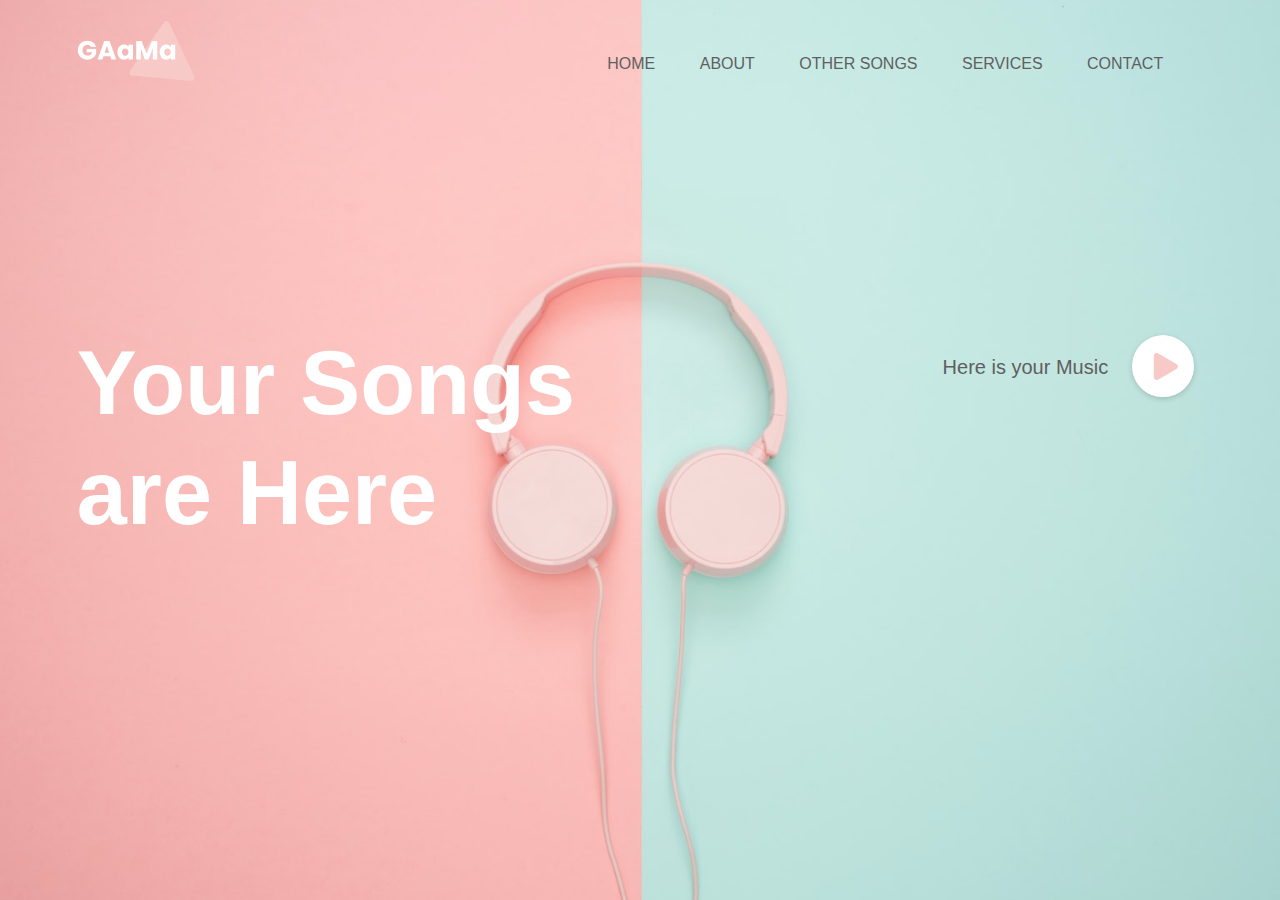
<file: index.html>
<html>
    <head>
        <title>Music Website</title>
        <link rel="stylesheet" href="style.css">
    </head>
    <body>
        
        <div class="container">
            
            <div class="navbar">
                <img src="media/logo.png" class="logo">
                <ul>
                    <li><a href="index.html">HOME</a></li>
                    <li><a href="about.html">ABOUT</a></li>
                    <li><a href="songs.html">OTHER SONGS</a></li>
                    <li><a href="#">SERVICES</a></li>
                    <li><a href="#">CONTACT</a></li>
                </ul>
            </div>
            <div class="content">
                <div class="left-col">
                    <h1> Your Songs <br> are Here</h1>
                </div>
                <div class="right-col">
                    <p>Here is your Music</p>
                    <img src="media/play.png" id="icon">
                </div>
            </div>
        </div>
        <audio id="BestSongEver">
            <source src="media/bensound-ukulele.mp3" type="audio/mp3">
        </audio>
        
        <script>
            var BestSongEver = document.getElementById("BestSongEver")
            var icon = document.getElementById("icon")

            icon.onclick = function(){
                if(BestSongEver.paused){
                    BestSongEver.play();
                    icon.src ="media/pause.png"
                }else{
                    BestSongEver.pause();
                    icon.src ="media/play.png"
                }
            }
        </script>
        
    </body>
</html>
</file>
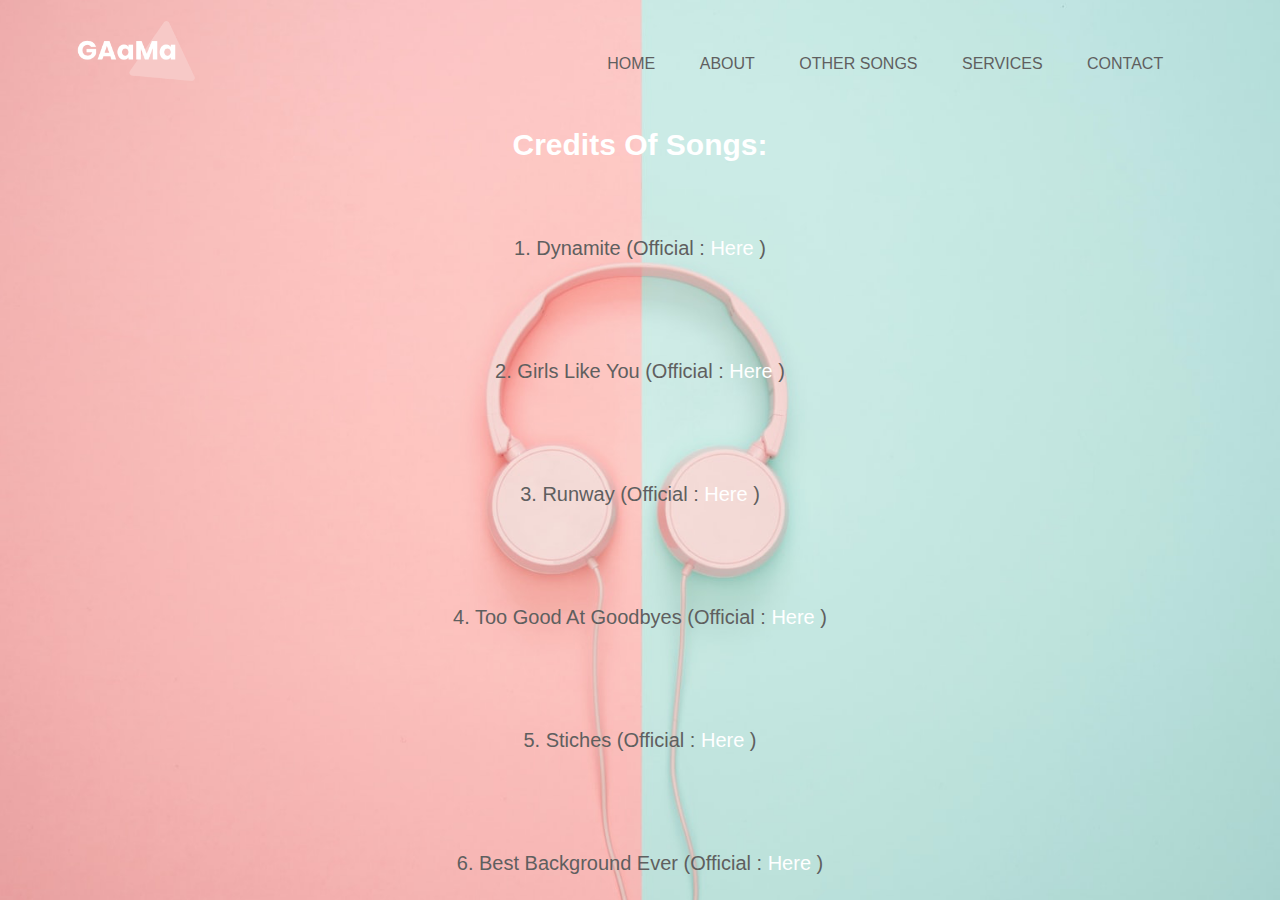
<file: about.html>
<html>
    <head>
        <title>Music Website</title>
        <link rel="stylesheet" href="style.css">
    </head>
    <body>

        <div class="container">

            <div class="navbar">
                <img src="media/logo.png" class="logo">
                <ul>
                    <li><a href="index.html">HOME</a></li>
                    <li><a href="about.html">ABOUT</a></li>
                    <li><a href="songs.html">OTHER SONGS</a></li>
                    <li><a href="#">SERVICES</a></li>
                    <li><a href="#">CONTACT</a></li>
                </ul>
            </div>
            <div class="credits">
                <h1>Credits Of Songs:</h1>
                <p>1. Dynamite (Official : <a href="https://www.youtube.com/watch?v=gdZLi9oWNZg">Here</a> )</p>
                <p>2. Girls Like You (Official : <a href="https://www.youtube.com/watch?v=aJOTlE1K90k">Here</a> )</p>
                <p>3. Runway (Official : <a href="https://www.youtube.com/watch?v=d_HlPboLRL8">Here</a> )</p>
                <p>4. Too Good At Goodbyes (Official : <a href="https://www.youtube.com/watch?v=J_ub7Etch2U">Here</a> )</p>
                <p>5. Stiches (Official : <a href="https://www.youtube.com/watch?v=VbfpW0pbvaU">Here</a> )</p>
                <p>6. Best Background Ever (Official : <a href="https://www.youtube.com/watch?v=XimO-aoSxPE">Here</a> )</p>
            </div>
        </div>

    </body>
</html>
</file>
<file: style.css>
* {
  margin: 0;
  padding: 0;
  font-family: sans-serif;
}
.container {
  height: 100vh;
  width: 100%;
  background-image: url(media/image.png);
  background-size: cover;
  background-position: center;
  position: relative;
}
.credits {
  align-items: center;
  justify-content: center;
}
.credits h1 {
  color: #fff;
  text-align: center;
  font-size: 30px;
}
.credits p {
  font-size: 20px;
  color: #5f5f5f;
  margin-top: 50px;
  padding: 25px;
  text-align: center;
}
.credits a {
  text-decoration: none;
  text-align: center;
  color: #fff;
}
.navbar {
  display: flex;
  width: 88%;
  margin: auto;
  padding: 18px 20px;
  align-items: center;
  justify-content: space-between;
}
.logo {
  width: 140px;
  cursor: pointer;
}
.navbar ul li {
  list-style: none;
  display: inline-block;
  margin-right: 40px;
}
.navbar a {
  text-decoration: none;
  color: #5f5f5f;
  font-size: 16px;
}

.left-col {
  margin-left: 6%;
}
.left-col h1 {
  font-size: 90px;
  color: #fff;
  line-height: 110px;
  float: left;
  margin-top: 200px;
}
.right-col {
  float: right;
  margin-right: 6%;
  margin-top: 200px;
  display: flex;
  align-items: center;
}
.right-col p {
  font-size: 20px;
  color: #5f5f5f;
  font-weight: 400;
  margin-right: 15px;
}
#icon {
  width: 80px;
  cursor: pointer;
}
.bts {
  float: right;
  margin-right: 80%;
  margin-top: 40px;
  display: flex;
  align-items: center;
}
.bts p {
  font-size: 20px;
  color: #5f5f5f;
  font-weight: 400;
  margin-right: 15px;
  margin-top: 100px;
}
#tnt {
  width: 80px;
  cursor: pointer;
  margin-top: 100px;
}
.like {
  float: right;
  margin-right: 80%;
  display: flex;
  align-items: center;
}
.like p {
  font-size: 20px;
  color: #5f5f5f;
  font-weight: 400;
  margin-right: 15px;
  margin-top: 40px;
}
#girls {
  width: 80px;
  cursor: pointer;
  margin-top: 40px;
}
.away {
  float: right;
  margin-right: 80%;
  display: flex;
  align-items: center;
}
.away p {
  font-size: 20px;
  color: #5f5f5f;
  font-weight: 400;
  margin-right: 15px;
  margin-top: 40px;
}
#run {
  width: 80px;
  cursor: pointer;
  margin-top: 40px;
}
.good {
  float: right;
  margin-right: 15%;
  display: flex;
  align-items: center;
}
.good p {
  font-size: 20px;
  color: #5f5f5f;
  font-weight: 400;
  margin-right: 15px;
  margin-top: -650px;
}
#too {
  width: 80px;
  cursor: pointer;
  margin-top: -650px;
}
.Stich {
  float: right;
  margin-right: 15%;
  display: flex;
  align-items: center;
}
.Stich p {
  font-size: 20px;
  color: #5f5f5f;
  font-weight: 400;
  margin-right: 15px;
  margin-top: -400px;
}
#Mandes {
  width: 80px;
  cursor: pointer;
  margin-top: -400px;
}
.Luke {
  float: right;
  margin-right: 15%;
  display: flex;
  align-items: center;
}
.Luke p {
  font-size: 20px;
  color: #5f5f5f;
  font-weight: 400;
  margin-right: 15px;
  margin-top: -150px;
}
#Berg {
  width: 80px;
  cursor: pointer;
  margin-top: -150px;
}
</file>
